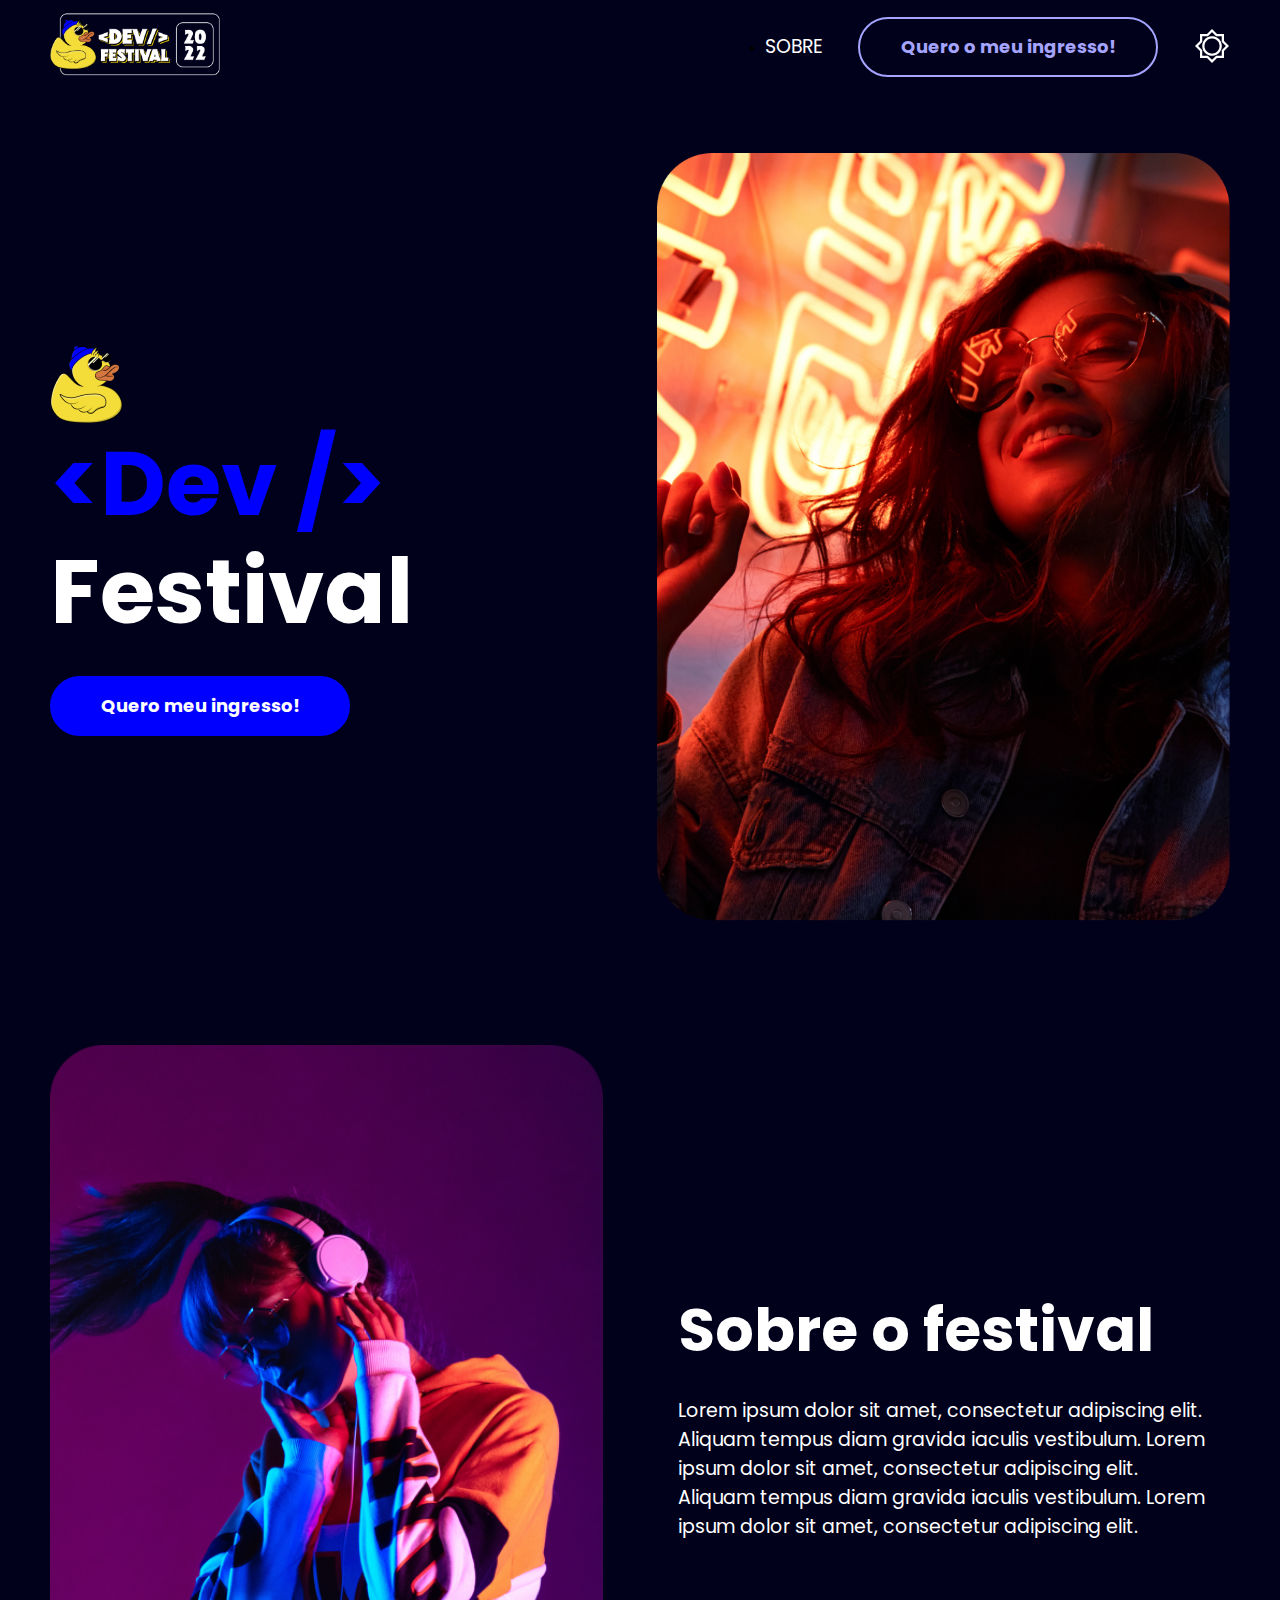
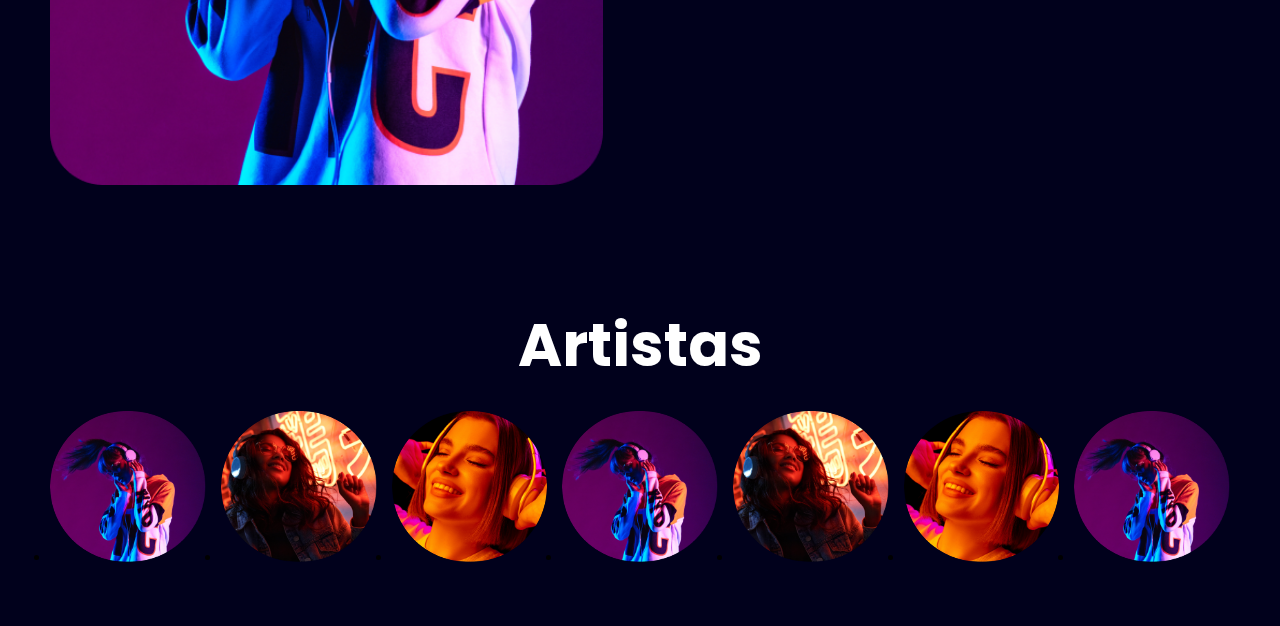
<file: index.html>
<!DOCTYPE html>
<html lang="pt-BR">
  <head>
    <meta charset="UTF-8" />
    <meta http-equiv="X-UA-Compatible" content="IE=edge" />
    <meta name="viewport" content="width=device-width, initial-scale=1.0" />
    <link rel="preconnect" href="https://fonts.googleapis.com" />
    <link rel="preconnect" href="https://fonts.gstatic.com" crossorigin />
    <link
      href="https://fonts.googleapis.com/css2?family=Poppins:ital,wght@0,100;0,200;0,300;0,400;0,500;0,600;0,700;0,800;0,900;1,100;1,200;1,300;1,400;1,500;1,600;1,700;1,800;1,900&display=swap"
      rel="stylesheet"
    />
    <link rel="stylesheet" href="./reset.css" />
    <link rel="stylesheet" href="./style.css" />

    <script src="./script.js"></script>
    <title>Dev Festival</title>
  </head>

  <body>
    <header id="header">
      <div class="container">
        <div class="flex-box">
          <a href="/index.html" class="logo">
            <img
              src="./assets/LogoKenzieFestival.png"
              alt="Logo Kenzie Festival"
            />
          </a>
          <nav class="menu">
            <ul>
              <li>
                <a href="./index.html#sobre"> Sobre </a>
              </li>
            </ul>
            <a href="./carrinho.html" class="btn outline">
              Quero o meu ingresso!
            </a>
            <button>
              <img src="./assets/Vector.png" alt="Modo diurno" />
            </button>
          </nav>
        </div>
      </div>
    </header>

    <section id="principal">
      <div class="container">
        <div class="flex-box">
          <div class="left">
            <img
              src="./assets/Patinho2.png"
              alt="Patinho radical de óculos escuros"
            />

            <h1 class="title one">
                <span class="blue-text">&lt;Dev /&gt;</span> Festival
            </h1>
  
            <div class="pad30-top">
                <a href="https://kenzie.com.br/" target="_blank" class="btn solid">
                    Quero meu ingresso!
                </a>
            </div>
           
          </div>
          <div class="right">
            <img
              src="./assets/MoçaOuvindoMusica.png"
              alt="Moça ouvindo música a noite"
            />
          </div>
        </div>
      </div>
    </section>

    <section id="sobre">
      <div class="container">
        <div class="flex-box">
          <div class="left">
            <img
              src="./assets/MoçaOuvindoMusica2.png"
              alt="Moça ouvindo música no fone de ouvido"
            />
          </div>
          <div class="right">
            <h2 class="title two pad30-bottom">Sobre o festival</h2>

            <div class="content-box">
              <p>
                Lorem ipsum dolor sit amet, consectetur adipiscing elit. Aliquam
                tempus diam gravida iaculis vestibulum. Lorem ipsum dolor sit
                amet, consectetur adipiscing elit.
              </p>

              <p>
                Aliquam tempus diam gravida iaculis vestibulum. Lorem ipsum
                dolor sit amet, consectetur adipiscing elit.
              </p>
            </div>
          </div>
        </div>
      </div>
    </section>

    <section id="artistas">
      <div class="container">
        <h2 class="title two center pad30-bottom">Artistas</h2>
        <ul class="artists-list">
          <li>
            <img src="./assets/Artista1.png" alt="Artista 1" />
          </li>
          <li>
            <img src="./assets/Artista2.png" alt="Artista 2" />
          </li>
          <li>
            <img src="./assets/Artista3.png" alt="Artista 3" />
          </li>
          <li>
            <img src="./assets/Artista1.png" alt="Artista 1" />
          </li>
          <li>
            <img src="./assets/Artista2.png" alt="Artista 2" />
          </li>
          <li>
            <img src="./assets/Artista3.png" alt="Artista 3" />
          </li>
          <li>
            <img src="./assets/Artista1.png" alt="Artista 1" />
          </li>
        </ul>
      </div>
    </section>
  </body>
</html>
</file>
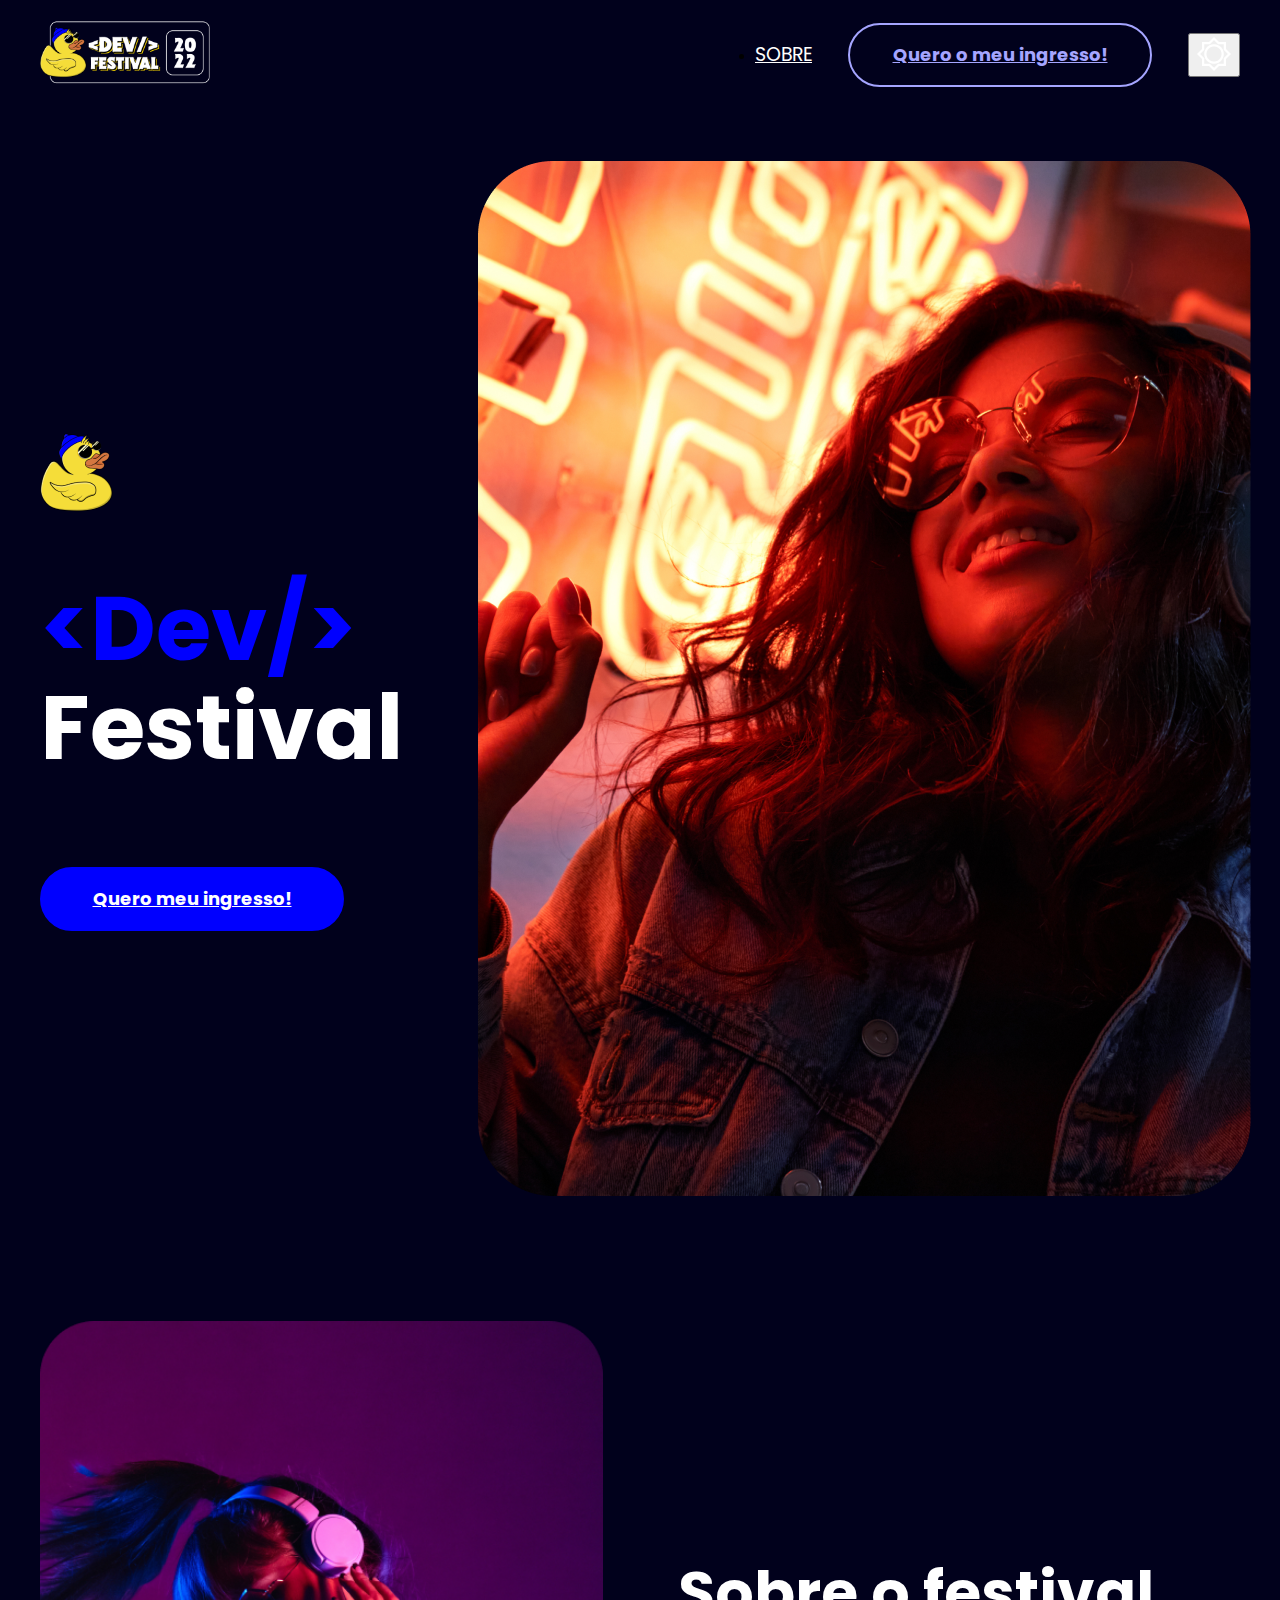
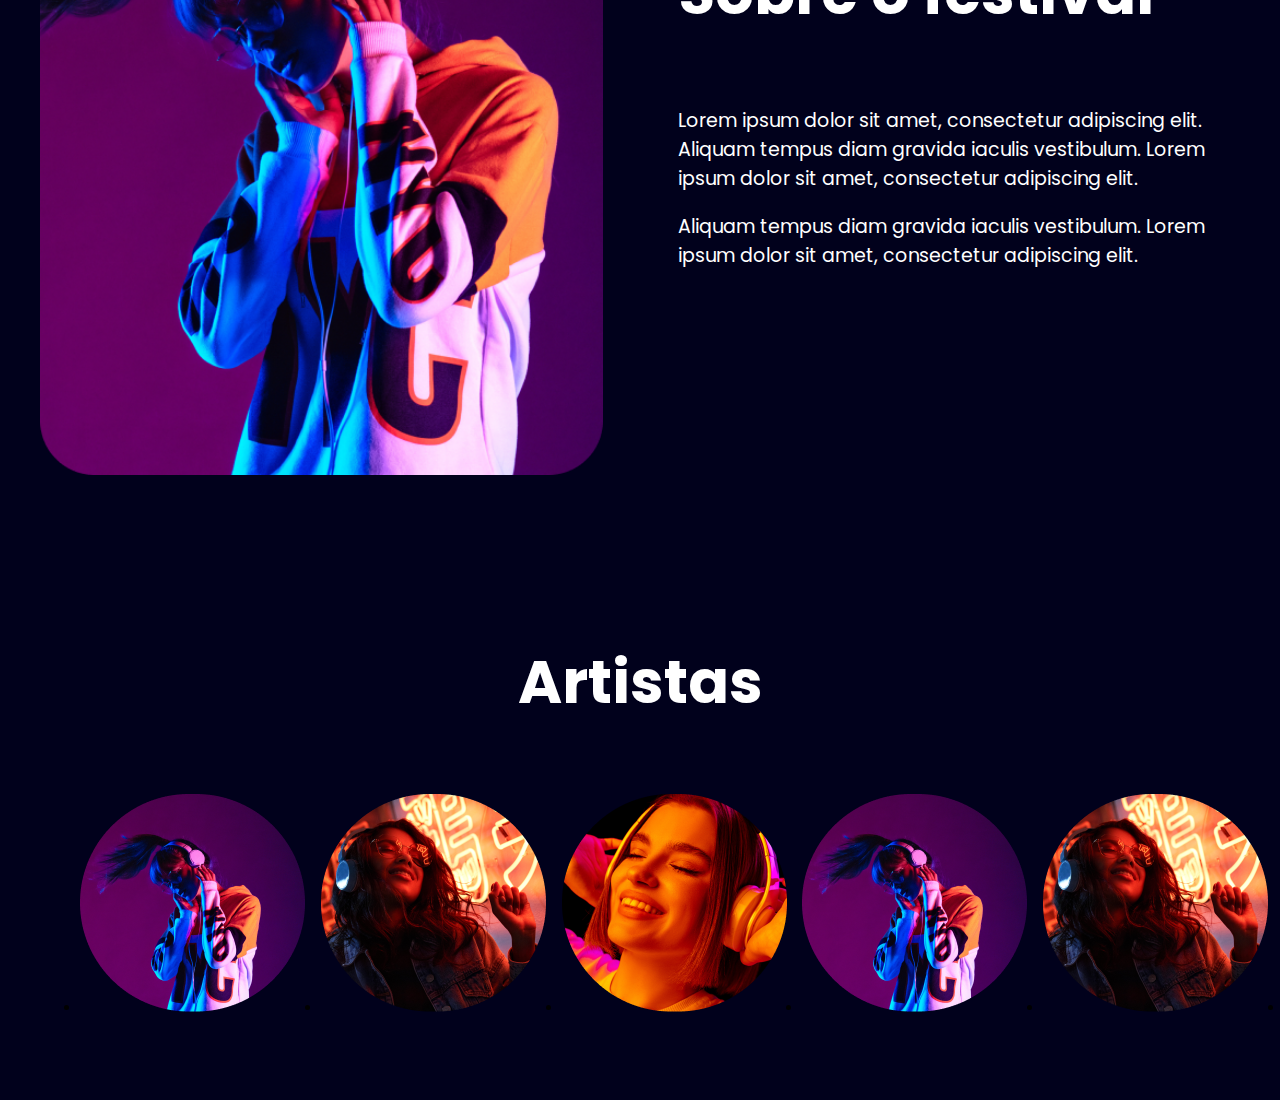
<file: Meu código/index.html>
<!DOCTYPE html>

<html lang="pt-BR">


<head>
    <meta charset="UTF-8">
    <meta http-equiv="X-UA-Compatible" content="IE=edge">
    <meta name="viewport" content="width=device-width, initial-scale=1.0">
    <link rel="stylesheet" href="./style.css">
    <link rel="preconnect" href="https://fonts.googleapis.com">
    <link rel="preconnect" href="https://fonts.gstatic.com" crossorigin>
    <link href="https://fonts.googleapis.com/css2?family=Poppins:ital,wght@0,100;0,200;0,300;0,400;0,500;0,600;0,700;1,100;1,200;1,300;1,400;1,500;1,600;1,700&display=swap" rel="stylesheet">
    <link rel="stylesheet" href="./style.css">
    <title>Dev Festival</title>
</head>


<body>
    <header id="header">
        <div class="container">
            <div class="flex-box">
                <a href="./index.html" class="logo"><img src="./assets/LogoKenzieFestival.png" alt="Logo Kenzie Festival"></a>

                <nav class="menu">
                    <ul>
                        <li>
                            <a href="./index.html#sobre">Sobre</a>
                        </li>
                    </ul>
                            
                    <a href="./carrinho.html" class="btn outline">Quero o meu ingresso!</a>
            
                    <button>
                        <img src="./assets/Vector.png" alt="Modo diurno">
                    </button> 
                </nav>
            </div>
        </div>
    </header>



    <section id="principal">
        <div class="container">
            <div class="flex-box">
                <div class="left">
                    <img src="./assets/Patinho2.png" alt="Patinho radical de óculos de sol">
        
                    <h1 class="title one">
                        <span class="blue-text">&lt;Dev/&gt;</span> Festival
                    </h1>
                    <div class="pad30-top">
                        <a href="" target="_blank" class="btn solid"> Quero meu ingresso!</a>
                    </div>
                </div>

                <div class="rigth">  
                    <img src="./assets/MoçaOuvindoMusica.png" alt="Moça ouvindo música a noite">
                </div>
            </div>
        </div>   
    </section>
    


    <section id="sobre">
        <div class="container">
            <div class="flex-box">
                <div class="left">
                    <img src="./assets/MoçaOuvindoMusica2.png" alt="Moça ouvindo música com fone de ouvido">
                </div>
                
                <div class="right">
                    <h2 class="title two pad30-bottom">Sobre o festival</h2>
                
                    <div class="content-box">
                        <p>Lorem ipsum dolor sit amet, consectetur adipiscing elit. Aliquam tempus diam gravida iaculis vestibulum. Lorem ipsum dolor sit amet, consectetur adipiscing elit.</p>
                    
                        <p>Aliquam tempus diam gravida iaculis vestibulum. Lorem ipsum dolor sit amet, consectetur adipiscing elit.</p>         
                    </div>
                </div>
            </div>
        </div>
    </section>
    


    <section id="artistas">
        <div class="container">
            <h2 class="title two center pad30-bottom">Artistas</h2>
    
            <ul class="artists-list">
                <li><img src="./assets/Artista1.png" alt="Artista 1"></li>
                <li><img src="./assets/Artista2.png" alt="Artista 2"></li>
                <li><img src="./assets/Artista3.png" alt="Artista 3"></li>  
                <li><img src="./assets/Artista1.png" alt="Artista 1"></li>
                <li><img src="./assets/Artista2.png" alt="Artista 2"></li>
                <li><img src="./assets/Artista3.png" alt="Artista 3"></li>  
            </ul>
        </div>

    
    </section>
    
</body>
<script src="./script.js"></script>
</html>
</file>
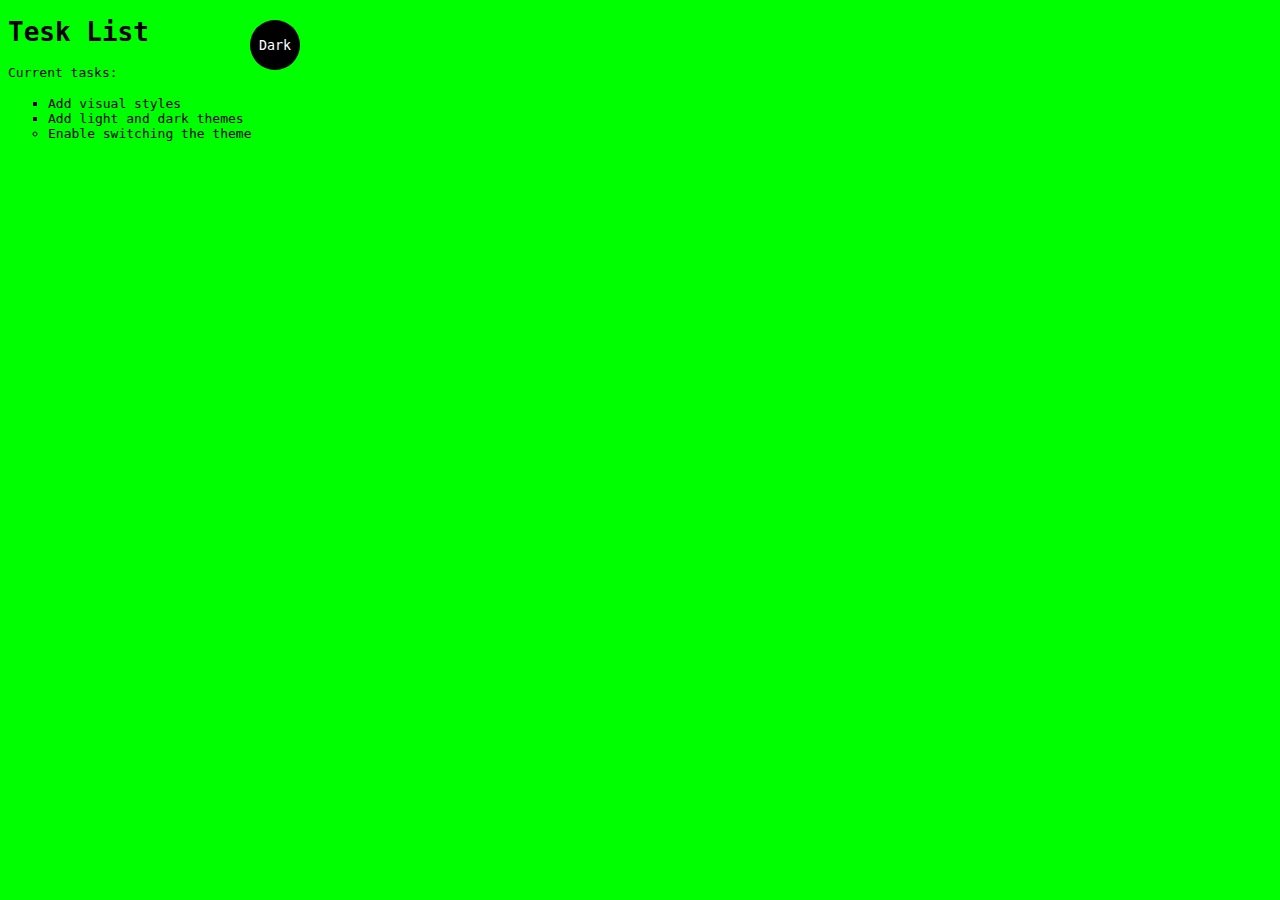
<file: Fundação Bradesco/Trilha - Criar Site Simples/Crie um site simples usando HTML, CSS e JavaScript/site-simples/index.html>
<!DOCTYPE html>
<html lang="en">
<head>
    <meta charset="UTF-8">
    <title>Task Timeline</title>

    <link rel="stylesheet" href="main.css">
    
</head>
<body class="light-theme">
    <h1>Tesk List</h1>
    <p id="msg">Current tasks:</p>
    <ul>
        <li class="list">Add visual styles</li>
        <li class="list">Add light and dark themes</li>
        <li>Enable switching the theme</li>
    </ul>
    <div>
        <button class="btn">Dark</button>
    </div>

    <script src="app.js"></script>
    <noscript>You need to enable JavaScript tho vill the full site</noscript>
</body>
</html>
</file>
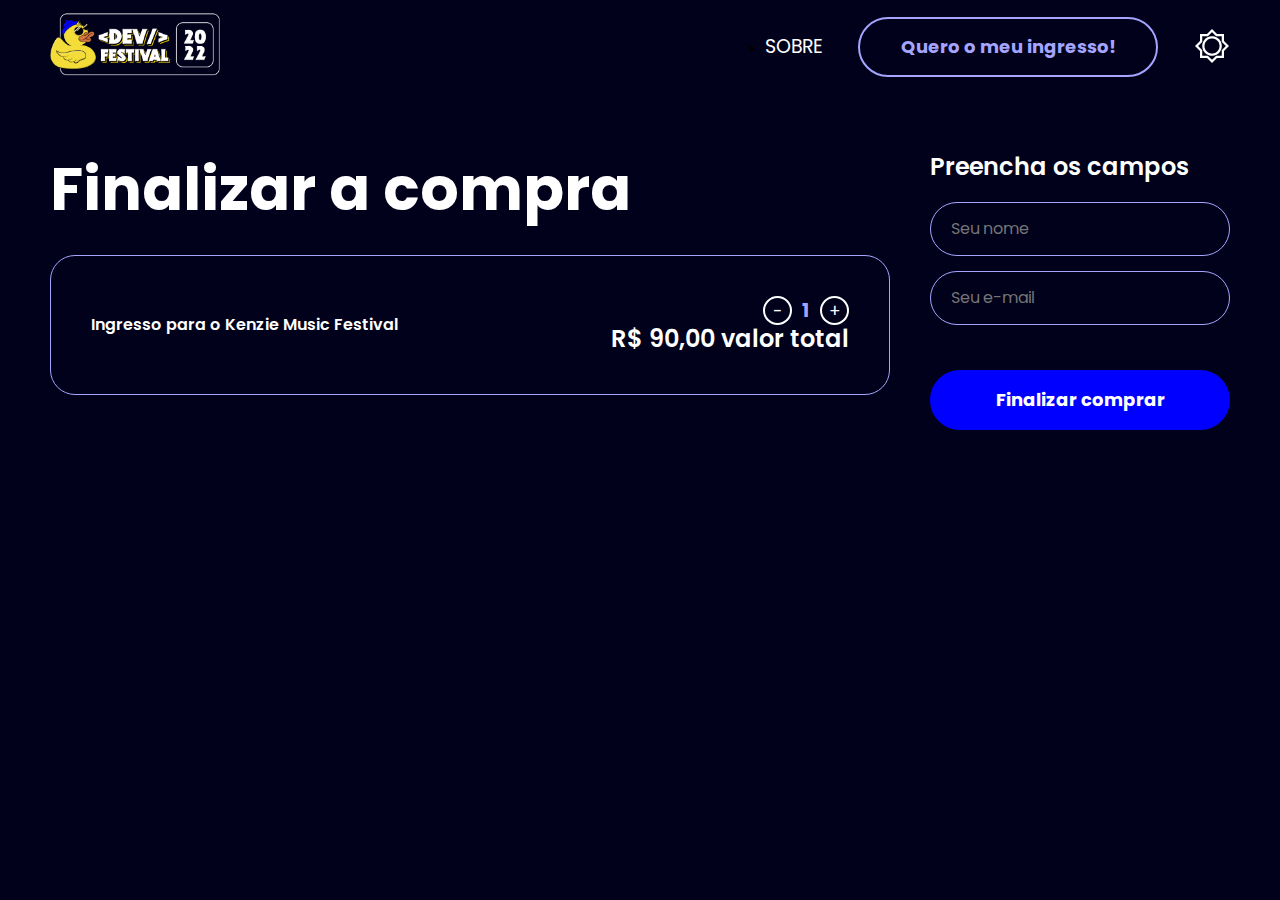
<file: carrinho.html>
<!DOCTYPE html>
<html lang="pt-BR">
  <head>
    <meta charset="UTF-8" />
    <meta http-equiv="X-UA-Compatible" content="IE=edge" />
    <meta name="viewport" content="width=device-width, initial-scale=1.0" />
    <link rel="stylesheet" href="./reset.css" />
    <link rel="stylesheet" href="./style.css" />
    <link rel="preconnect" href="https://fonts.gstatic.com" crossorigin />
    <link
      href="https://fonts.googleapis.com/css2?family=Poppins:ital,wght@0,100;0,200;0,300;0,400;0,500;0,600;0,700;0,800;0,900;1,100;1,200;1,300;1,400;1,500;1,600;1,700;1,800;1,900&display=swap"
      rel="stylesheet"
    />

    <title>Carrinho</title>
  </head>
  <body>
    <header id="header">
      <div class="container">
        <div class="flex-box">
          <a href="/index.html" class="logo">
            <img
              src="./assets/LogoKenzieFestival.png"
              alt="Logo Kenzie Festival"
            />
          </a>
          <nav class="menu">
            <ul>
              <li>
                <a href="./index.html#sobre"> Sobre </a>
              </li>
            </ul>
            <a href="./carrinho.html" class="btn outline">
              Quero o meu ingresso!
            </a>
            <button>
              <img src="./assets/Vector.png" alt="Modo diurno" />
            </button>
          </nav>
        </div>
      </div>
    </header>

    <section id="carrinho">
      <div class="container">
        <div class="flex-box">
          <div class="left">
            <h1 class="title two">Finalizar a compra</h1>

            <ul class="ticket-list">
              <li class="ticket">
                <h3 class="title four">
                  Ingresso para o Kenzie Music Festival
                </h3>
                <div class="price">
                  <div class="controls">
                    <button id="remove-ticket">-</button>
                    <span id="ticket">1</span>
                    <button id="add-ticket">+</button>
                  </div>
                  <p class="title three">R$ <span id="ticket-price">90</span>,00 valor total</p>
                </div>
              </li>
            </ul>
          </div>
          <div class="right">
            <h2 class="title three pad20-bottom">Preencha os campos</h2>
            
            <form class="form" id="cart-form">
              <input type="text" name="nome" id="nome" placeholder="Seu nome" />
              <input
                type="email"
                name="email"
                id="email"
                placeholder="Seu e-mail"
              />
              <button type="submit" id="buy-button" class="btn solid">Finalizar comprar</button>
            </form>
          </div>          
        </div>
      </div>
    </section>
  </body>
  <script src="./script.js"></script>
</html>
</file>
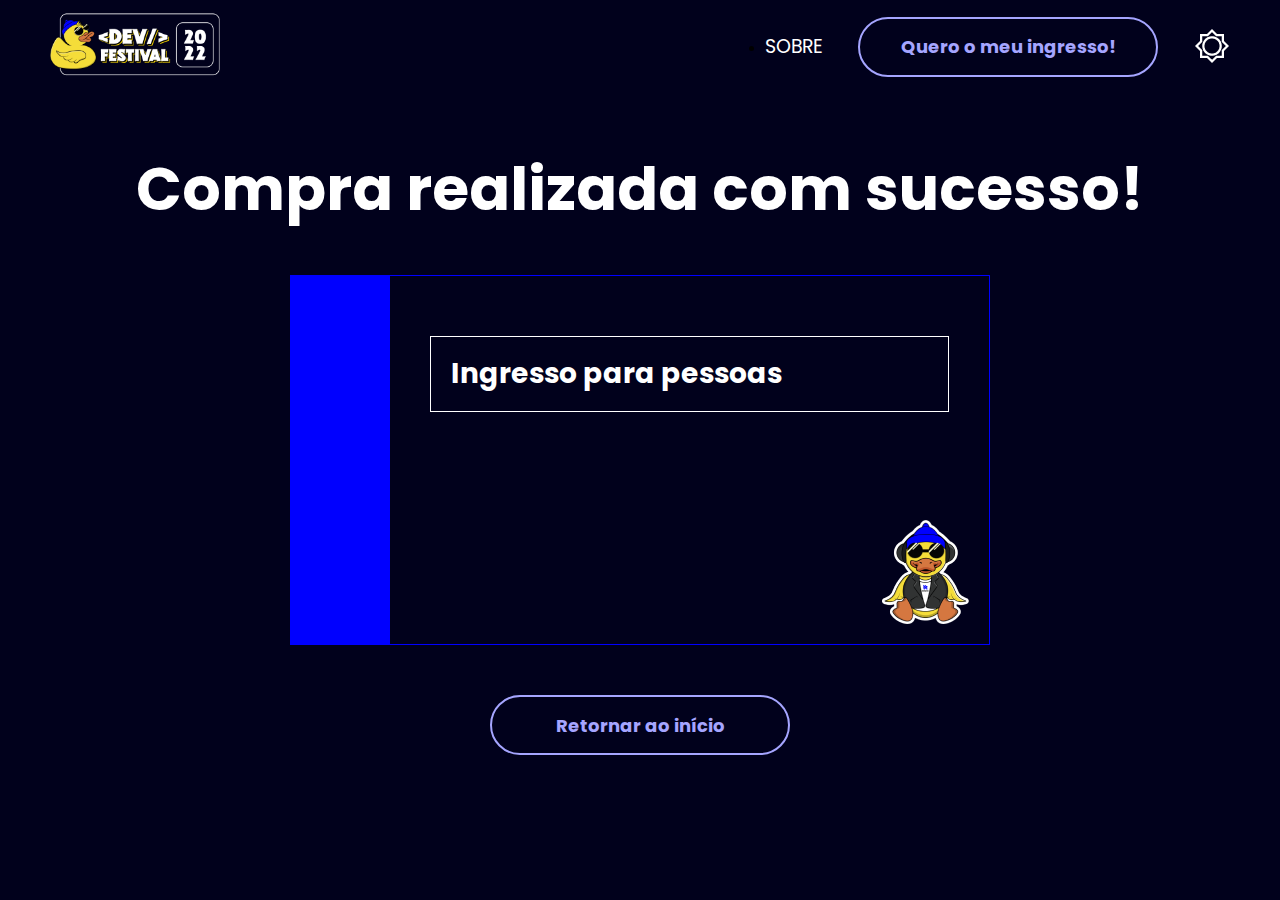
<file: finalizacao.html>
<!DOCTYPE html>
<html lang="pt-BR">
  <head>
    <meta charset="UTF-8" />
    <meta http-equiv="X-UA-Compatible" content="IE=edge" />
    <meta name="viewport" content="width=device-width, initial-scale=1.0" />
    <link rel="preconnect" href="https://fonts.gstatic.com" crossorigin />
    <link
      href="https://fonts.googleapis.com/css2?family=Poppins:ital,wght@0,100;0,200;0,300;0,400;0,500;0,600;0,700;0,800;0,900;1,100;1,200;1,300;1,400;1,500;1,600;1,700;1,800;1,900&display=swap"
      rel="stylesheet"
    />
    <link rel="stylesheet" href="./reset.css" />
    <link rel="stylesheet" href="./style.css" />
    <title>Finalização</title>
  </head>
  <body>
    <header id="header">
      <div class="container">
        <div class="flex-box">
          <a href="/index.html" class="logo">
            <img
              src="./assets/LogoKenzieFestival.png"
              alt="Logo Kenzie Festival"
            />
          </a>
          <nav class="menu">
            <ul>
              <li>
                <a href="./index.html#sobre"> Sobre </a>
              </li>
            </ul>
            <a href="./carrinho.html" class="btn outline">
              Quero o meu ingresso!
            </a>
            <button>
              <img src="./assets/Vector.png" alt="Modo diurno" />
            </button>
          </nav>
        </div>
      </div>
    </header>

    <section id="finalizacao">
      <div class="container">
        <div class="flex-box">
          <h1 class="title two">Compra realizada com sucesso!</h1>

          <div class="ticket">
            <h2 class="title two" id="nome"></h2>

            <p class="title three" id="email"></p>

            <div class="quantity-box">
                <p class="title threehalf">Ingresso para <span class="lightblue-text" id="quantity-tickets"></span> pessoas</p>                
            </div>

            <img src="./assets/Patinho.png" alt="" />
          </div>

          <a href="/index.html" class="btn outline"> Retornar ao início </a>
        </div>
      </div>
    </section>
  </body>
  <script src="./ticket.js"></script>
</html>
</file>
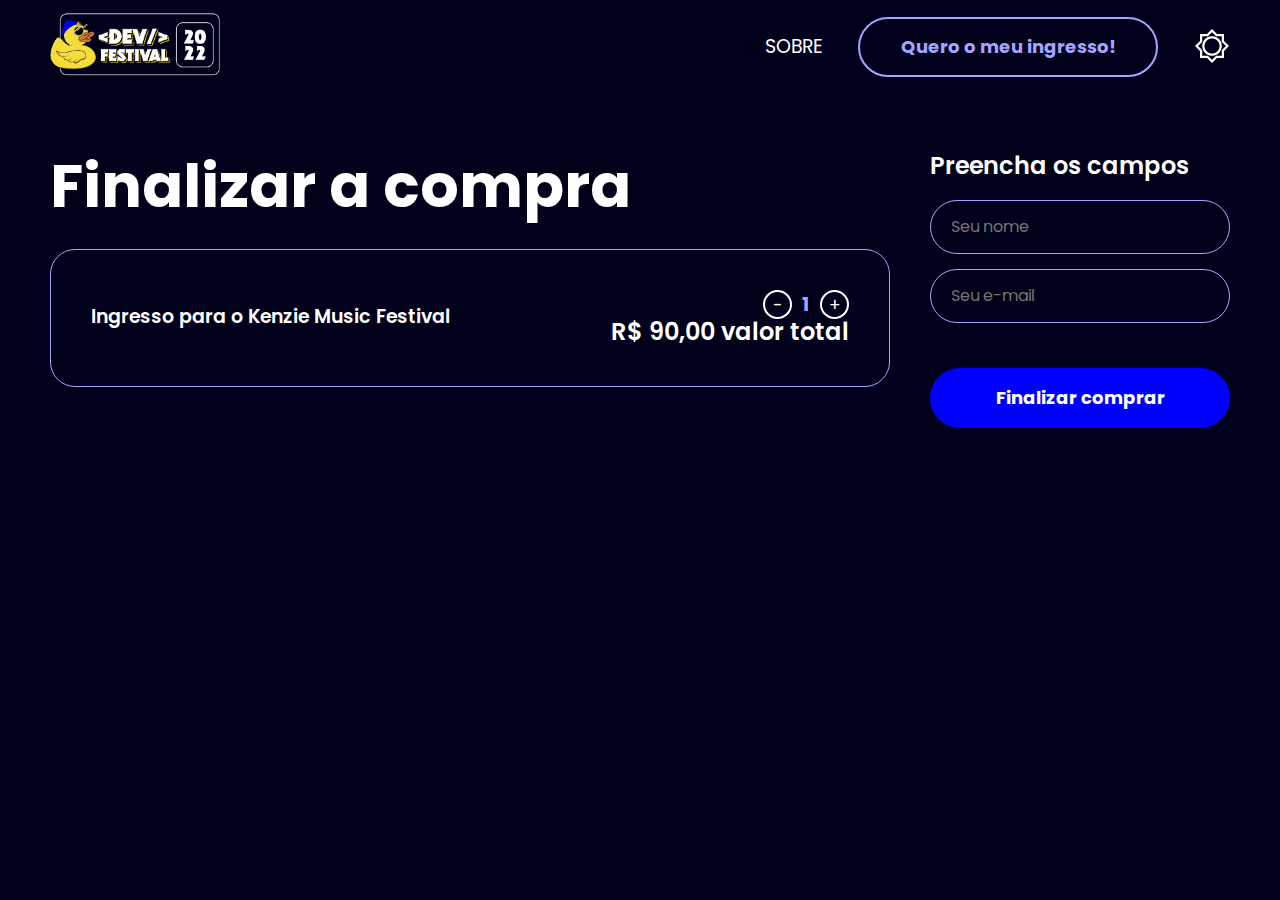
<file: Meu código/carrinho.html>
<!DOCTYPE html>
<html lang="pt-BR">


<head>
    <meta charset="UTF-8">
    <meta http-equiv="X-UA-Compatible" content="IE=edge">
    <meta name="viewport" content="width=device-width, initial-scale=1.0">
    <link rel="stylesheet" href="./style.css">
    <link rel="stylesheet" href="./reset.css">
    <link rel="preconnect" href="https://fonts.googleapis.com">
    <link rel="preconnect" href="https://fonts.gstatic.com" crossorigin>
    <link href="https://fonts.googleapis.com/css2?family=Poppins:ital,wght@0,100;0,200;0,300;0,400;0,500;0,600;0,700;1,100;1,200;1,300;1,400;1,500;1,600;1,700&display=swap" rel="stylesheet">
    <link rel="stylesheet" href="./reset.css">
    <title>Carrinho</title>
</head>


<body>
    <header id="header">
      <div class="container">
        <div class="flex-box">
          <a href="./index.html" class="logo">
            <img
              src="./assets/LogoKenzieFestival.png"
              alt="Logo Kenzie Festival"
            />
          </a>
          <nav class="menu">
            <ul>
              <li>
                <a href="./index.html#sobre"> Sobre </a>
              </li>
            </ul>
            <a href="./carrinho.html" class="btn outline">
              Quero o meu ingresso!
            </a>
            <button>
              <img src="./assets/Vector.png" alt="Modo diurno" />
            </button>
          </nav>
        </div>
      </div>
    </header>

    <section id="carrinho">
      <div class="container">
        <div class="flex-box">
          <div class="left">
            <h1 class="title two">Finalizar a compra</h1>

            <ul class="ticket-list">
              <li class="ticket">
                <h3 class="title four">
                  Ingresso para o Kenzie Music Festival
                </h3>
                <div class="price">
                  <div class="controls">
                    <button id="remove-ticket">-</button>
                    <span id="ticket">1</span>
                    <button id="add-ticket">+</button>
                  </div>
                  <p class="title three">R$ <span id="ticket-price">90</span>,00 valor total</p>
                </div>
              </li>
            </ul>
          </div>
          <div class="right">
            <h2 class="title three pad20-bottom">Preencha os campos</h2>
            
            <form class="form" id="cart-form">
              <input type="text" name="nome" id="nome" placeholder="Seu nome" />
              <input type="email" name="email" id="email" placeholder="Seu e-mail" />
              <button type="submit" id="buy-button" class="btn solid">Finalizar comprar</button>
            </form>
          </div>          
        </div>
      </div>
    </section>
  </body>
  <script src="./script.js"></script>
</html>
</file>
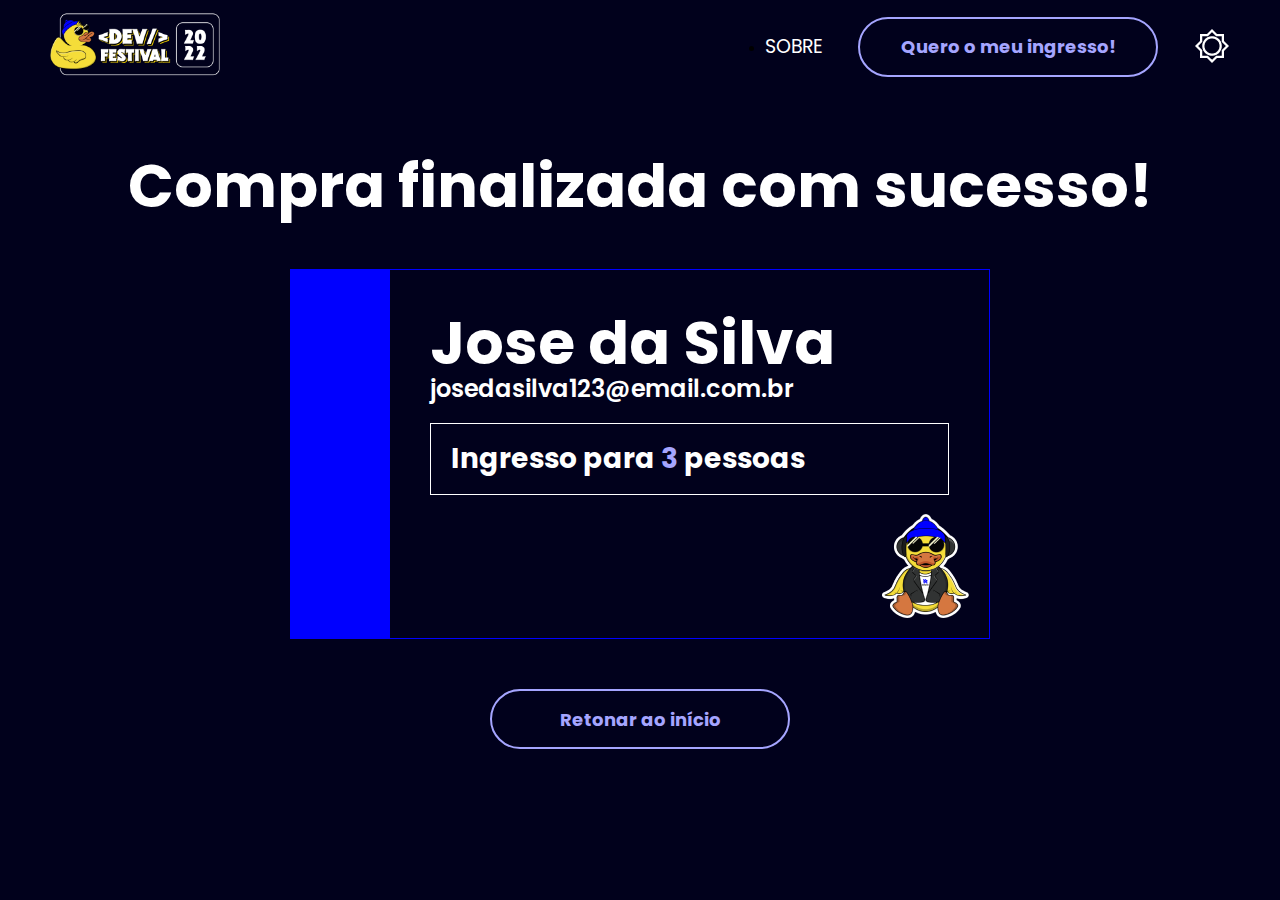
<file: Meu código/finalizacao.html>
<!DOCTYPE html>
<html lang="pt-BR">

<head>
    <meta charset="UTF-8">
    <meta http-equiv="X-UA-Compatible" content="IE=edge">
    <meta name="viewport" content="width=device-width, initial-scale=1.0">
    <link rel="preconnect" href="https://fonts.googleapis.com">
    <link rel="preconnect" href="https://fonts.gstatic.com" crossorigin>
    <link href="https://fonts.googleapis.com/css2?family=Poppins:ital,wght@0,100;0,200;0,300;0,400;0,500;0,600;0,700;1,100;1,200;1,300;1,400;1,500;1,600;1,700&display=swap" rel="stylesheet">
    <link rel="stylesheet" href="./style.css">
    <link rel="stylesheet" href="./reset.css">
    <title>Finalização</title>
</head>

<body>
    <header id="header">
        <div class="container">
            <div class="flex-box">
                <a href="./index.html" class="logo"><img src="./assets/LogoKenzieFestival.png" alt="Logo Kenzie Festival"></a>

                <nav class="menu">
                    <ul>
                        <li>
                            <a href="./index.html#sobre">Sobre</a>
                        </li>
                    </ul>
                            
                    <a href="./carrinho.html" class="btn outline">Quero o meu ingresso!</a>
            
                    <button>
                        <img src="./assets/Vector.png" alt="Modo diurno">
                    </button> 
                </nav>
            </div>
        </div>
    </header>


    <section id="finalizacao">
        <div class="container">
            <div class="flex-box"> 
                <h1 class="title two">Compra finalizada com sucesso!</h1>

                <div class="ticket">
                    <h2 class="title two">Jose da Silva</h2>
        
                    <p class="title three">josedasilva123@email.com.br</p>
        
                    <div class="quantity-box">
                       <p class="title threehalf">Ingresso para <span class="lightblue-text">3</span> pessoas</p>
                    </div>

                    <img src="./assets/Patinho.png" alt="Patinho good vibes">
                </div>
        
                <a href="./index.html" class="btn outline">Retonar ao início</a> 
            </div>
        </div>
    </section>
</body>
<script src="./script.js"></script>
</html>
</file>
<file: style.css>
/* Body */
body{
    background-color: #01011C;
}

/* Global Spacing */
.pad10-top{
    padding-top: 10px;
}
.pad20-top{
    padding-top: 20px;
}
.pad30-top{
    padding-top: 30px;
}
.pad10-bottom{
    padding-bottom: 10px;
}
.pad20-bottom{
    padding-bottom: 20px;
}
.pad30-bottom{
    padding-bottom: 30px;
}

/* Header */
#header{
    background: #01011C;
}

#header .menu ul a{
    font-family: Poppins;
    font-weight: 400;
    font-size: 19px;
    color: #FFFFFF;
    text-transform: uppercase;
}

#header .flex-box{
    display: flex;
    align-items: center;
    justify-content: space-between;
}

#header .flex-box nav{ 
    display: flex;
    align-items: center;
    gap: 36px;
}

#header .flex-box .logo img{
    max-width: 170px;
}

/* Tipografia */
.title{
    font-family: Poppins;
    line-height: 1.2;
    color: #FFFFFF;
}
.title.one{    
    font-size: 90px;
    font-weight: 700;
}
.title.two{
    font-size: 60px;
    font-weight: 700;
}
.title.threehalf{
    font-size: 28px;
    font-weight: 700;
}
.title.three{
    font-size: 24px;
    font-weight: 600;
}
.title.four{
    font-size: 16px;
    font-weight: 600;
}
.title.center{
    text-align: center;
}
.content-box p{
    font-family: Poppins;
    font-size: 19px;
    font-weight: 400;
    color: #FFFFFF;
}
.blue-text{
    color: #0000FF;
}
.lightblue-text{
    color: #A5A5FF;
}

/* Botões */
.btn{
    display: inline-flex;
    align-items: center;
    justify-content: center;

    font-family: Poppins;
    font-size: 18px;
    font-weight: 700;
    width: 300px;
    height: 60px;
    border-radius: 255px;
    transition: 0.4s;
}
.btn.solid{
    background: #0000FF;
    color: #FFFFFF;
    border: 2px solid #0000FF;
}
.btn.solid:hover{
    background: #4444ff;
    border-color: #4444ff;
}
.btn.outline{
    background: transparent;
    color: #A5A5FF;
    border: 2px solid #A5A5FF;
}
.btn.outline:hover{
    background: #A5A5FF;
    color: #FFFFFF;
}

/* Grid */
.container{
    padding: 10px;
    width: 100%;
    max-width: 1200px;
    margin: 0 auto;
}

/* Seções */
#principal{
    padding: 50px 0;
}
#principal .flex-box{
    display: flex;
    align-items: center;
    gap: 75px;
}

#sobre{
    padding: 50px 0;
}
#sobre .flex-box{
    display: flex;
    align-items: center;
    gap: 75px;
}

#sobre .flex-box .left,
#sobre .flex-box .right{
    width: 100%;
}

#sobre .flex-box .left img{
    width: 100%;
}

#artistas{
    padding: 50px 0;
}

#artistas .artists-list{
    display: flex;
    gap: 15px;
}

#artistas .artists-list img{
    border-radius: 255px;
}
#finalizacao{
    padding: 50px 0;
}
#finalizacao .flex-box{
    display: flex;
    align-items: center;
    justify-content: center;
    flex-direction: column;
    gap: 50px;
}
#finalizacao .flex-box .ticket{
    position: relative;
    min-width: 700px;
    min-height: 370px;
    border: 1px solid #0000FF;
    border-left-width: 100px;
    padding: 40px;
}
#finalizacao .flex-box .ticket img{
    position: absolute;
    right: 20px;
    bottom: 20px;
}
#finalizacao .flex-box .ticket .quantity-box{
    margin-top: 20px;
    padding: 20px;
    border: 1px solid #FFFFFF;
}
#carrinho{
    padding: 50px 0;
}
#carrinho .flex-box{
    display: flex;
    gap: 40px;
}
#carrinho .flex-box .left,
#carrinho .flex-box .right{
    width: 100%;
}
#carrinho .flex-box .right{
    max-width: 300px;
}
#carrinho .flex-box .ticket-list{
    margin-top: 30px;
}
#carrinho .flex-box .ticket-list .ticket{
    display: flex;
    align-items: center;
    justify-content: space-between;
    padding: 40px;
    border: 1px solid #A5A5FF;
    border-radius: 25px;
}

#carrinho .flex-box .ticket-list .ticket .controls{
    display: flex;
    align-items: center;
    justify-content: flex-end;
    gap: 10px;
}
#carrinho .flex-box .ticket-list .ticket .controls button{
    font-family: Poppins;
    font-size: 17px;
    display: inline-flex;
    align-items: center;
    justify-content: center;
    width: 29px;
    height: 29px;
    color: #FFFFFF;
    border: 2px solid #FFFFFF;
    border-radius: 255px;
    
}
#carrinho .flex-box .ticket-list .ticket .controls span{
    font-family: Poppins;
    font-size: 19px;
    font-weight: 700;
    color:#A5A5FF;
}
#carrinho .flex-box .form{
    display: flex;
    flex-direction: column;
    gap: 15px;
}
#carrinho .flex-box .form input{
    font-family: Poppins;
    font-size: 16px;
    font-weight: 400px;
    background: transparent;
    padding: 0 20px;
    height: 54px;
    border: 1px solid #A5A5FF;
    border-radius: 255px;
}
#carrinho .flex-box .form button{
    margin-top: 30px;
}
</file>
<file: Meu código/style.css>
/*Boby*/

body{
    background: #01011C;
}

/*Global Spacing*/
.pad10-top{
    padding-top: 10px;
}
.pad20-top{
    padding-top: 20px;
}
.pad30-top{
    padding-top: 30px;
}

.pad10-bottom{
    padding-bottom: 10px;
}
.pad20-bottom{
    padding-bottom: 20px;
}
.pad30-bottom{
    padding-bottom: 30px;
}

/*Header*/
/*No meu Header, dento da classe menu, dentro da tag ul, eu quero estilizar o meu a*/
header .menu ul a{
    font-family: Poppins;
    font-size: 19px;
    font-weight: 400;
    color: #FFFFFF;
    text-transform: uppercase;
}

#header{
    background: #01011C;
}
#header .flex-box{
    display: flex;
    align-items: center;
    justify-content: space-between;
}

#header .flex-box nav{
    display: flex;
    align-items: center;
    gap: 36px;
}

#header .flex-box .logo img{
    max-width: 170px;
}

/*Tipografia*/

.title{
    font-family: Poppins;
    color: #FFFFFF;
    line-height: 1.1;
}

.title.one{
    font-size: 90px;
    font-weight: 700;

}

.title.two{
    font-size: 60px;
    font-weight: 700;
}

.title.threehalf{
    font-size: 28px;
    font-weight: 700;
}

.title.three{
    font-size: 24px;
    font-weight: 600;
}

.title.four{
    font-size: 19px;
    font-weight: 600;
}

.title.center{
    text-align: center;
}

.content-box p{
    color:#FFFFFF;
    font-family: Poppins;
    font-size: 19px;
    font-weight: 400;
}

.blue-text{
    color: #0000FF
}

.lightblue-text{
    color: #A5A5FF;
}

/* Botões */
.btn{
    display: inline-flex;
    align-items: center;
    justify-content: center;

    font-family: Poppins;
    font-size: 18px;
    font-weight: 700;
    width: 300px;
    height: 60px;
    border-radius: 255px;
    transition: 0.4s;
}
.btn.solid{
    background: #0000FF;
    color: #FFFFFF;
    border: 2px solid #0000FF;
}
.btn.solid:hover{
    background: #4444ff;
    border-color: #4444ff;
}
.btn.outline{
    background: transparent;
    color: #A5A5FF;
    border: 2px solid #A5A5FF;
}
.btn.outline:hover{
    background: #A5A5FF;
    color: #FFFFFF;
}

/*Grid*/

.container{
    padding: 10px;
    width: 100%; /* esta forçando todo o conteudo máx a esque e dire*/
    max-width: 1200px;
    margin: 0 auto;
}

/* Seções*/
#principal{
    padding: 50px 0;
}

#principal .flex-box{
    display: flex;
    align-items: center;
    gap: 75px;
}

#sobre{
    padding: 50px 0;
}

#sobre .flex-box{
    display: flex;
    align-items: center;
    gap: 75px
}

#sobre .flex-box .left,
#sobre .flex-box .right{
    width: 100%;
}

#sobre .flex-box .left img{
    width: 100%;
}

#artistas{
    padding: 50px 0;
}

#artistas .artists-list{
    display: flex;
    gap: 15px;
}

#finalizacao{
    padding: 50px 0;
}

#finalizacao .flex-box{
    display: flex;
    align-items: center;
    justify-content: center;
    flex-direction: column;
    gap: 50px;
}

#finalizacao .flex-box .ticket{
    position: relative;
    min-width: 700px;
    min-height: 370px;
    border: 1px solid #0000FF;
    border-left-width: 100px;
    padding: 40px;
}

#finalizacao .flex-box .ticket img{
    position: absolute;
    right: 20px;
    bottom: 20px;
}

#finalizacao .flex-box .ticket .quantity-box{
    margin-top: 20px;
    padding: 20px;
    border: 1px solid #FFFFFF
}

#carrinho{
    padding: 50px 0;
}
#carrinho .flex-box{
    display: flex;
    gap: 40px;
}
#carrinho .flex-box .left,
#carrinho .flex-box .right{
    width: 100%;
}
#carrinho .flex-box .right{
    max-width: 300px;
}
#carrinho .flex-box .ticket-list{
    margin-top: 30px;
}
#carrinho .flex-box .ticket-list .ticket{
    display: flex;
    align-items: center;
    justify-content: space-between;
    padding: 40px;
    border: 1px solid #A5A5FF;
    border-radius: 25px;
}

#carrinho .flex-box .ticket-list .ticket .controls{
    display: flex;
    align-items: center;
    justify-content: flex-end;
    gap: 10px;
}
#carrinho .flex-box .ticket-list .ticket .controls button{
    font-family: Poppins;
    font-size: 17px;
    display: inline-flex;
    align-items: center;
    justify-content: center;
    width: 29px;
    height: 29px;
    color: #FFFFFF;
    border: 2px solid #FFFFFF;
    border-radius: 255px;
    
}
#carrinho .flex-box .ticket-list .ticket .controls span{
    font-family: Poppins;
    font-size: 19px;
    font-weight: 700;
    color:#A5A5FF;
}
#carrinho .flex-box .form{
    display: flex;
    flex-direction: column;
    gap: 15px;
}
#carrinho .flex-box .form input{
    font-family: Poppins;
    font-size: 16px;
    font-weight: 400px;
    background: transparent;
    padding: 0 20px;
    height: 54px;
    border: 1px solid #A5A5FF;
    border-radius: 255px;
}
#carrinho .flex-box .form button{
    margin-top: 30px;
}
</file>
<file: Fundação Bradesco/Trilha - Criar Site Simples/Crie um site simples usando HTML, CSS e JavaScript/site-simples/main.css>
*{
    color: var(--fontColor);
    font-family: monospace;
}

body {
    background: var(--bg);
}

ul {
    font-family: helvética;
}

li {
    list-style: circle;
}

.list {
    list-style: square;
}

.light-theme {
    --bg: var(--green);
    --fontColor: var(--black);
    --btnBg: var(--black);
    --btnFontColor: var(--white);
}

.dark-theme{
    --bg: var(--black);
    --fontColor: var(--green);
    --btnBg: var(--white);
    --btnFontColor: var(--black);
}

.btn{
    position: absolute;
    top: 20px;
    left: 250px;
    height: 50px;
    width: 50px;
    border-radius: 50%;
    border: none;
    color: var(--btnFontColor);
    background-color: var(--btnBg);
}

.btn:focus{
    outline-style: none;
}

:root{
    --green: #00FF00;
    --white: #FFFFFF;
    --black: #000000;
}
</file>
